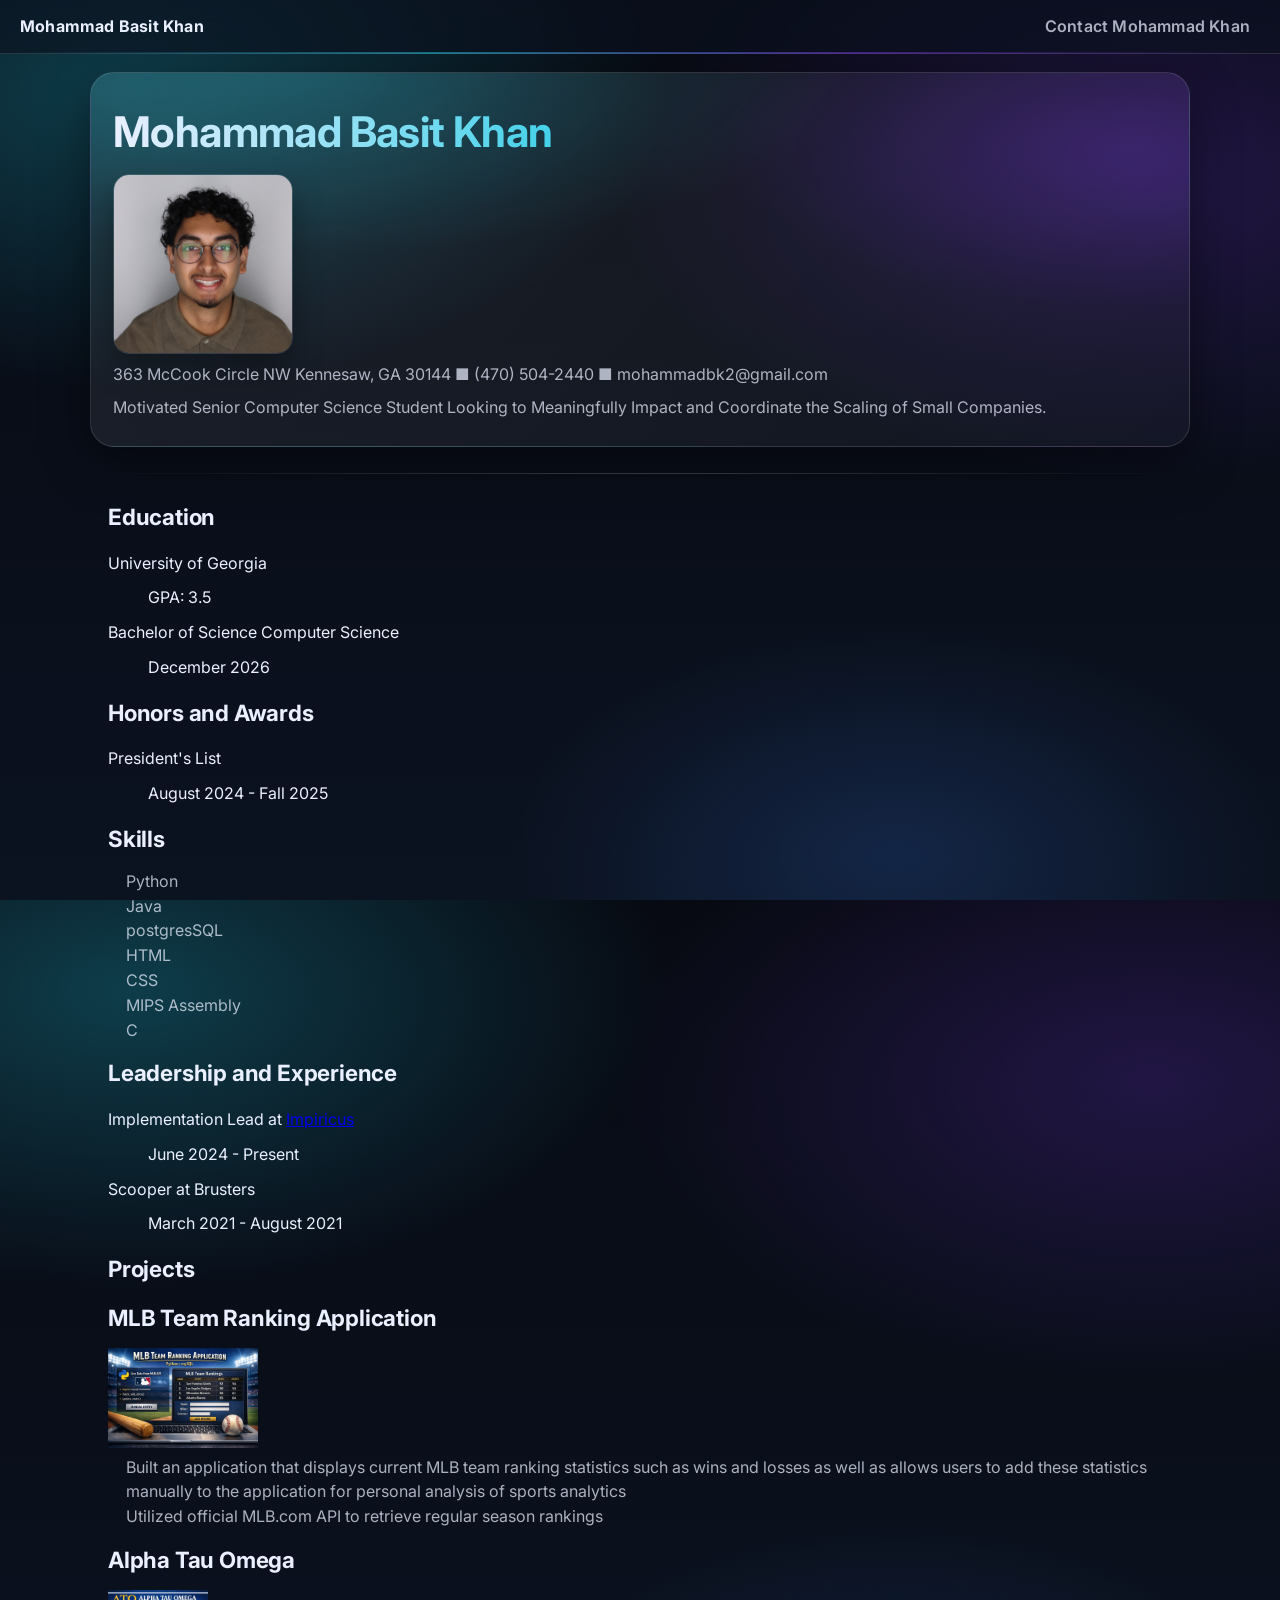
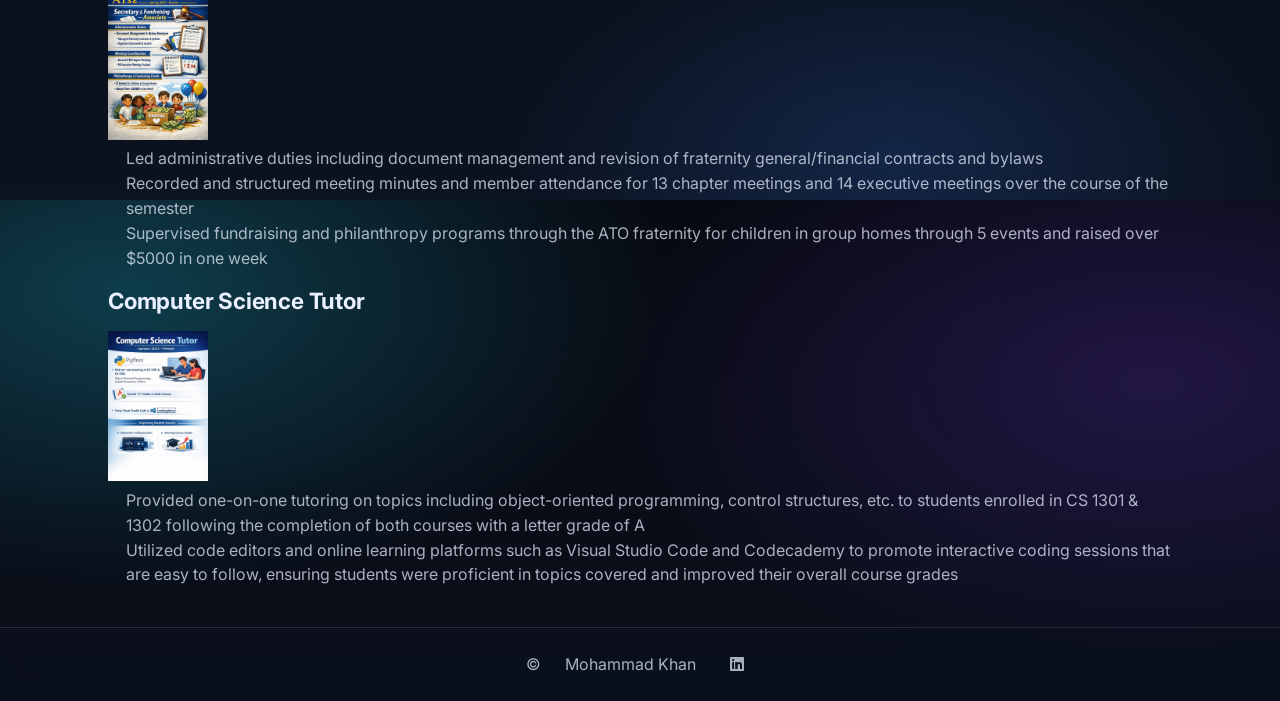
<file: index.html>
<!DOCTYPE html>
<html lang="en">
  <head>
    <meta charset="UTF-8" />
    <meta name="viewport" content="width=device-width, initial-scale=1.0" />
    <link rel="stylesheet" href="css/style.css" />
    <link rel="stylesheet" href="https://cdnjs.cloudflare.com/ajax/libs/font-awesome/6.5.1/css/all.min.css">
    <title>Mohammad Basit Khan</title>
    <!-- -->
  </head>
  <body>
    <nav>
        <p>Mohammad Basit Khan</p>
        <p>
        <a href="contact.html">Contact Mohammad Khan</a>
        </p>
    </nav>
    <div>
      <header>
        <h1>
            Mohammad Basit Khan 
        </h1>   
        <img src="images/headshot.jpg" alt ="Mohammad Khan" width="250">
        <p class="address" >363 McCook Circle NW Kennesaw, GA 30144  &#9632;  (470) 504-2440  &#9632;  mohammadbk2@gmail.com</p>
        <p class="tagline" > Motivated Senior Computer Science Student Looking to Meaningfully Impact and Coordinate the Scaling of Small Companies.</p>
      </header>
    </div>
    
    <!--Horizontal Break-->
    <hr>
    <!--Education Section-->
    <section> 
        <h3>
            Education
        </h3>
            <dl>
                <dt>
                    University of Georgia
                </dt>
                    <dd>
                        GPA: 3.5
                    </dd>   
                <dt>
                    Bachelor of Science Computer Science                    
                </dt>
                    <dd>
                        December 2026
                    </dd>   
            </dl>
    </section>
    <section> 
        <h3>
            Honors and Awards
        </h3>
            <dl>
                <dt>
                    President's List
                </dt>
                    <dd>
                        August 2024 - Fall 2025
                    </dd>   
            </dl>
    </section>
    <section> 
        <h3>
            Skills
        </h3>
            <ul>
                <li>Python</li>
                <li>Java</li>
                <li>postgresSQL</li>
                <li>HTML</li>
                <li>CSS</li>
                <li>MIPS Assembly</li>
                <li>C</li>
            </ul>
    </section>
    <section> 
        <h3>
            Leadership and Experience
        </h3>
            <dl>
                <dt>
                    Implementation Lead at <a href="https://www.impiricus.com">Impiricus</a>
                </dt>
                    <dd>
                        June 2024 - Present
                    </dd>   
                <dt>
                    Scooper at Brusters                   
                </dt>
                    <dd>
                        March 2021 - August 2021
                    </dd>   
            </dl>
    </section>
    <section> 
        <h3>
            Projects
        </h3>
        <div class="three-col">
            <div class="card">
                <h3>MLB Team Ranking Application</h3>
                <img src="images/MLBAPPImg.jpg" alt="MLB Team Ranking Application" width="150">
                <ul>
                    <li>Built an application that displays current MLB team ranking statistics such as wins and losses 
                        as well as allows users to add these statistics manually to the application for 
                        personal analysis of sports analytics
                    </li>
                    <li>Utilized official MLB.com API to retrieve regular season rankings 
                    </li>
                </ul>
            </div>
            <div class="card">
                <h3>Alpha Tau Omega</h3>
                <img src="images/ATOImg.jpg"  alt="Alpha Tau Omega" width="100">
                <ul>
                    <li>Led administrative duties including document management and revision of fraternity general/financial contracts and bylaws  
                    </li>
                    <li>Recorded and structured meeting minutes and member 
                         attendance for 13 chapter meetings and 14 executive meetings over the course of the semester 
                    </li>
                    <li>Supervised fundraising and philanthropy programs through the ATO fraternity for children in group 
                        homes through 5 events and raised over $5000 in one week
                   </li>
                </ul>
            </div>
            <div class="card">
                <h3>Computer Science Tutor</h3>
                <img src="images/pythonTutorImg.jpg" alt="Computer Science Tutor" width="100">
                <ul>
                    <li>Provided one-on-one tutoring on topics including object-oriented programming, control structures, etc. 
                            to students enrolled in CS 1301 & 1302 following the completion of both courses with a letter grade of A 
                    </li>
                    <li>Utilized code editors and online learning platforms such as Visual Studio Code and Codecademy to promote interactive 
                        coding sessions that are easy to follow, ensuring students were proficient in topics covered and improved their overall course grades 
                    </li>
                </ul>
            </div>
          </div>
    </section>
    <footer>
        <p>
             &copy; 
             <a href="contact.html">Mohammad Khan</a> 
             <a href="https://www.linkedin.com/in/mohammadkhan03/" target="_blank" rel="noopener noreferrer">
                <i class="fa-brands fa-linkedin"></i>
             </a>
        </p>
    </footer>

</body>
</html>
</file>
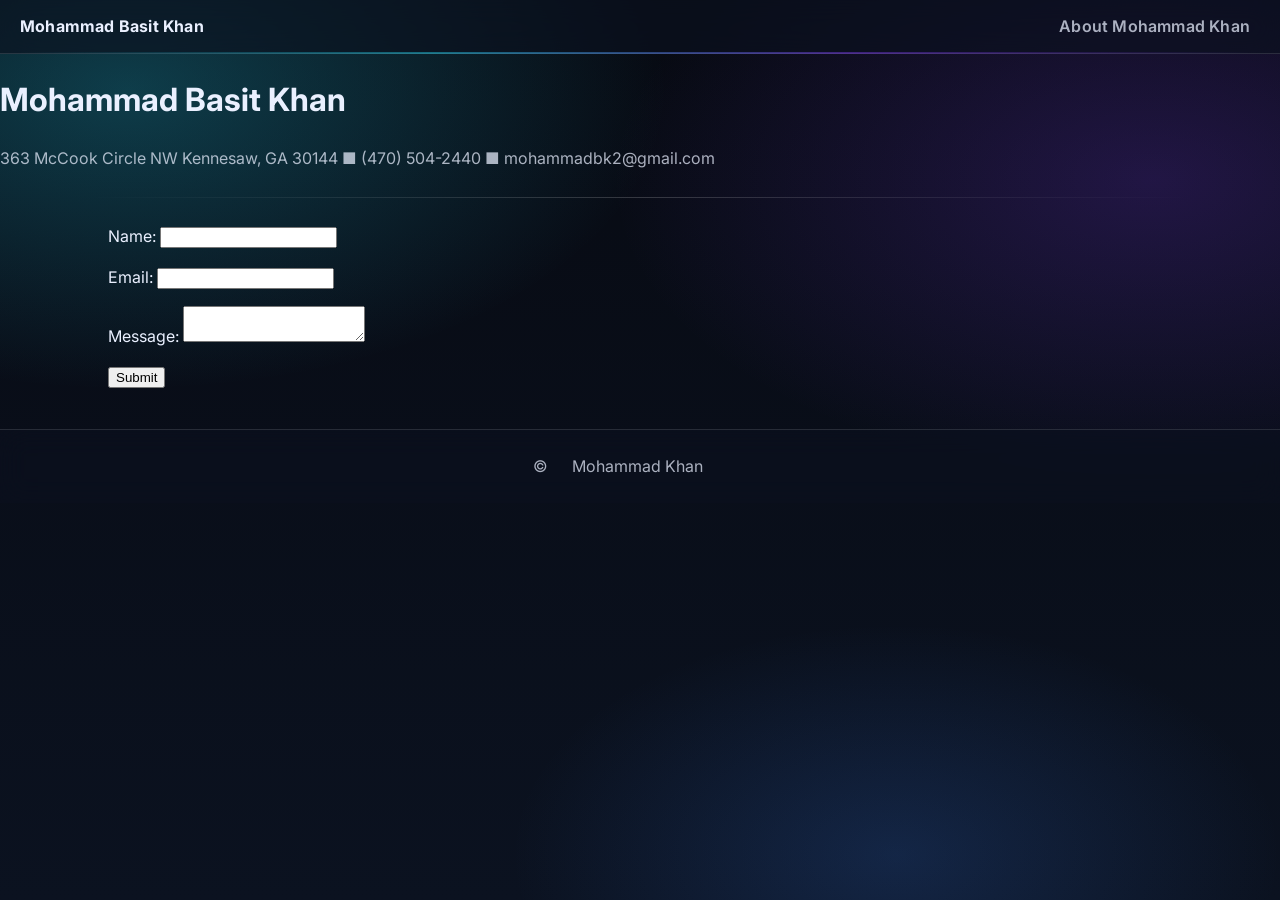
<file: contact.html>
<!DOCTYPE html>
<html lang="en">
  <head>
    <meta charset="UTF-8" />
    <meta name="viewport" content="width=device-width, initial-scale=1.0" />
    <link rel="stylesheet" href="css/style.css" />
    <title>Mohammad Basit Khan</title>
    <!-- -->
  </head>
  <body>
    <nav>
        <p>Mohammad Basit Khan</p> 
        <p>
        <a href="index.html">About Mohammad Khan</a>
        </p>
    </nav>

    <div>
        <h1>
            Mohammad Basit Khan 
        </h1>   
        <p class="address" >363 McCook Circle NW Kennesaw, GA 30144  &#9632;  (470) 504-2440  &#9632;  mohammadbk2@gmail.com</p>
    </div>

    <hr>

    <section class="one-col">

        <form action="https://formsubmit.co/mohammadbk2@gmail.com" method="POST">
            <p>
                <label>Name:</label>
                <input type=text name="name" required>
             </p>
             <p>
                <label>Email:</label>
                <input type=email name="email" required>
             </p>
             <p>
                <label>Message:</label>
                <textarea name="message" required></textarea>
             </p>
                <button type=submit>Submit</button>
        </form>

    </section>






    <footer>
        <p>
             &copy; 
             <a href="index.html">Mohammad Khan</a> 
             <a href="https://www.linkedin.com/in/mohammadkhan03/" target="_blank" rel="noopener noreferrer">
                <i class="fa-brands fa-linkedin"></i>
             </a>
        </p>
    </footer>
</body>
</html>
</file>
<file: css/style.css>
@import url("https://fonts.googleapis.com/css2?family=Inter:wght@400;500;600;700&display=swap");

:root{
  --bg0:#070A12;
  --bg1:#0B1220;
  --surface: rgba(255,255,255,.06);
  --surface-2: rgba(255,255,255,.09);
  --border: rgba(255,255,255,.12);
  --text:#EAF0FF;
  --muted: rgba(234,240,255,.72);

  --accent:#7C3AED;   /* purple */
  --accent2:#22D3EE;  /* cyan */
  --accent3:#3B82F6;  /* blue */

  --shadow: 0 18px 50px rgba(0,0,0,.45);
  --radius: 18px;
  --radius-sm: 14px;
}

* { box-sizing: border-box; }

html, body { height: 100%; }

body{
  margin: 0;
  font-family: "Inter", system-ui, -apple-system, Segoe UI, Roboto, Arial, sans-serif;
  color: var(--text);
  line-height: 1.55;

  /* deep tech background */
  background:
    radial-gradient(900px 500px at 10% 10%, rgba(34,211,238,.25), transparent 60%),
    radial-gradient(900px 500px at 90% 20%, rgba(124,58,237,.22), transparent 60%),
    radial-gradient(700px 420px at 70% 95%, rgba(59,130,246,.18), transparent 55%),
    linear-gradient(180deg, var(--bg0), var(--bg1));
}

/****************   Nav Section **********************/
nav{
  position: sticky;
  top: 0;
  z-index: 50;

  display:flex;
  justify-content: space-between;
  align-items: center;
  gap: 14px;

  padding: 14px 20px;
  background: rgba(11,18,32,.65);
  border-bottom: 1px solid var(--border);
  backdrop-filter: blur(14px);
  -webkit-backdrop-filter: blur(14px);
}

nav::after{
  content:"";
  position:absolute;
  left: 18px;
  right: 18px;
  bottom:-1px;
  height: 2px;
  background: linear-gradient(90deg, transparent, rgba(34,211,238,.7), rgba(124,58,237,.7), transparent);
  opacity: .65;
  pointer-events:none;
}

nav p{
  margin: 0;
  font-weight: 700;
  letter-spacing: .2px;
  color: var(--text);
}

nav a{
  color: var(--muted);
  text-decoration: none;
  font-weight: 600;
  padding: 8px 10px;
  border-radius: 12px;
  transition: transform .15s ease, background-color .15s ease, color .15s ease;
}

nav a:hover{
  color: var(--text);
  background: rgba(255,255,255,.08);
  transform: translateY(-1px);
}

/***********************  Footer Section   **************************/
footer{
  margin-top: 40px;
  padding: 18px 20px;

  background: rgba(11,18,32,.55);
  border-top: 1px solid var(--border);
  backdrop-filter: blur(14px);
  -webkit-backdrop-filter: blur(14px);

  display:flex;
  justify-content:center;
}

footer p{
  margin: 0;
  display:flex;
  gap: 14px;
  align-items:center;
  color: var(--muted);
}

footer a{
  color: var(--muted);
  text-decoration:none;
  padding: 6px 10px;
  border-radius: 12px;
  transition: background-color .15s ease, color .15s ease;
}

footer a:hover{
  color: var(--text);
  background: rgba(255,255,255,.08);
}

/*********** Splash Page ************************/
header{
  margin: 18px auto 0 auto;
  max-width: 1100px;

  padding: 26px 22px;
  border-radius: calc(var(--radius) + 6px);

  background:
    radial-gradient(900px 300px at 20% 0%, rgba(34,211,238,.20), transparent 60%),
    radial-gradient(700px 280px at 95% 20%, rgba(124,58,237,.22), transparent 58%),
    linear-gradient(135deg, rgba(255,255,255,.08), rgba(255,255,255,.03));
  border: 1px solid var(--border);
  box-shadow: var(--shadow);
}

header h1{
  font-size: clamp(1.9rem, 1.2rem + 1.8vw, 2.7rem);
  margin: 0 0 10px 0;
  letter-spacing: -0.6px;
  background: linear-gradient(90deg, var(--text), rgba(34,211,238,.95), rgba(124,58,237,.95));
  -webkit-background-clip: text;
  background-clip: text;
  color: transparent;
}

header img{
  display: block;
  max-width: 180px;
  height: auto;
  border-radius: 16px;
  border: 1px solid var(--border);
  box-shadow: 0 14px 30px rgba(0,0,0,.35);
}

.address,
.tagline{
  margin: 8px 0 0 0;
  max-width: 1000px;
  color: var(--muted);
}

/************* Sections ********************/
hr{
  border: 0;
  height: 1px;
  background: linear-gradient(90deg, transparent, rgba(255,255,255,.18), transparent);
  margin: 26px auto;
  max-width: 1100px;
}

section{
  max-width: 1100px;
  margin: 0 auto;
  padding: 0 18px;
}

section h3{
  margin: 14px 0 12px 0;
  font-size: 1.4rem;
  letter-spacing: -0.2px;
}

section dl{
  display: grid;
  gap: 10px 18px;
}

section ul{
  list-style: none;
  padding-left: 0;
  margin: 0;
}

section ul li{
  position: relative;
  padding-left: 18px;
  color: var(--muted);
}
</file>
